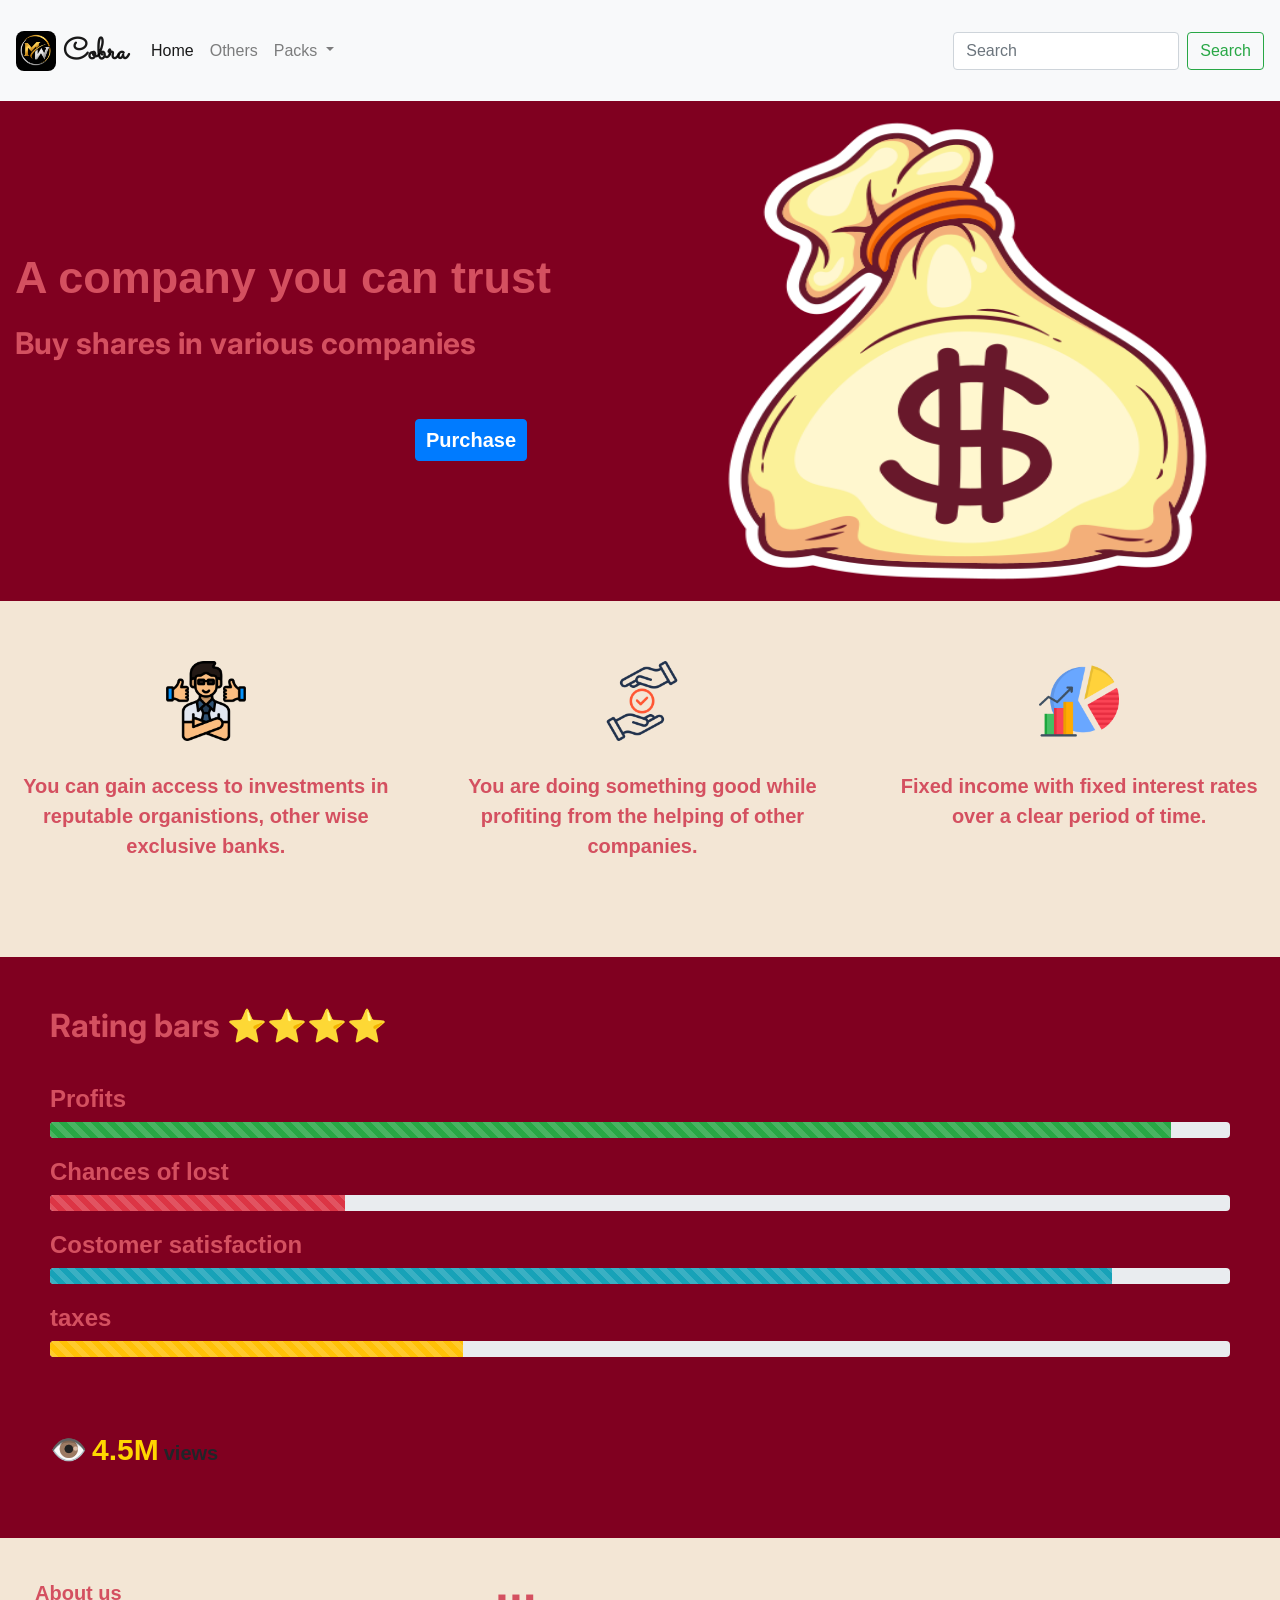
<file: protegy2/landing page/index.html>
<!DOCTYPE html>
<html lang="en">
<head>
    <meta charset="UTF-8">
    <meta name="viewport" content="width=device-width, initial-scale=1.0">
    <title>Cobra institute</title>
    <link rel="stylesheet" href="https://cdn.jsdelivr.net/npm/bootstrap@4.6.2/dist/css/bootstrap.min.css" integrity="sha384-xOolHFLEh07PJGoPkLv1IbcEPTNtaed2xpHsD9ESMhqIYd0nLMwNLD69Npy4HI+N" crossorigin="anonymous">
    <link rel="stylesheet" href="styles.css">
    <script src="https://cdn.jsdelivr.net/npm/jquery@3.5.1/dist/jquery.slim.min.js" integrity="sha384-DfXdz2htPH0lsSSs5nCTpuj/zy4C+OGpamoFVy38MVBnE+IbbVYUew+OrCXaRkfj" crossorigin="anonymous"></script>
<script src="https://cdn.jsdelivr.net/npm/bootstrap@4.6.2/dist/js/bootstrap.bundle.min.js" integrity="sha384-Fy6S3B9q64WdZWQUiU+q4/2Lc9npb8tCaSX9FK7E8HnRr0Jz8D6OP9dO5Vg3Q9ct" crossorigin="anonymous"></script>
<link rel="preconnect" href="https://fonts.googleapis.com">
<link rel="preconnect" href="https://fonts.gstatic.com" crossorigin>
<link href="https://fonts.googleapis.com/css2?family=Caacupe+One&family=Sacramento&display=swap" rel="stylesheet">
<link rel="preconnect" href="https://fonts.googleapis.com">
<link rel="preconnect" href="https://fonts.gstatic.com" crossorigin>
<link href="https://fonts.googleapis.com/css2?family=Inter:ital,opsz,wght@0,14..32,100..900;1,14..32,100..900&display=swap" rel="stylesheet">
</head>
<body>
    <section id="first">
      <div id="navbar">
<nav class="navbar navbar-expand-lg navbar-light bg-light" id="navigation">
  <a class="navbar-brand" href="#" id="profile-link">
    <img src="profile picture.png" width="40" height="40" class="d-inline-block align-top" id="profile" alt="">
    Cobra
  </a>
  <button class="navbar-toggler" type="button" data-toggle="collapse" data-target="#navbarSupportedContent" aria-controls="navbarSupportedContent" aria-expanded="false" aria-label="Toggle navigation">
    <span class="navbar-toggler-icon"></span>
  </button>

  <div class="collapse navbar-collapse" id="navbarSupportedContent">
    <ul class="navbar-nav mr-auto">
      <li class="nav-item active">
        <a class="nav-link" href="#">Home <span class="sr-only">(current)</span></a>
      </li>
      <li class="nav-item">
        <a class="nav-link" href="#">Others</a>
      </li>
      <li class="nav-item dropdown">
        <a class="nav-link dropdown-toggle" href="#" role="button" data-toggle="dropdown" aria-expanded="false">
           Packs
        </a>
        <div class="dropdown-menu">
          <a class="dropdown-item" href="#">Budget pack</a>
          <a class="dropdown-item" href="#">Compact pack</a>
          <div class="dropdown-divider"></div>
          <a class="dropdown-item" href="#">Premium pack</a>
        </div>
      </li>
    </ul>
    <form class="form-inline my-2 my-lg-0">
      <input class="form-control mr-sm-2" type="search" placeholder="Search" aria-label="Search">
      <button class="btn btn-outline-success my-2 my-sm-0" type="submit">Search</button>
    </form>
  </div>
</nav>
</div>
<div id="explain" class="row">
<div class="col-md-6" id="text">
   <h2 id="h2">A company you can trust</h2>
   <h4 id="myh4">Buy shares in various companies</h4>
   <a href="form/get started.html" type="button" class="btn btn-primary" id="purchase-button">Purchase</a>
</div>
<img src="money-bag.png" alt="" class="col-md-6" id="img">
</div>
</section>
<section class="row" id="second">
    <div class="col-md-4  merits">
        <img src="good-vibes (1).png" alt="" class="pics">
        <p class="myp">You can gain access to investments in reputable organistions, other wise exclusive banks.</p>
    </div>
    <div class="col-md-4  merits">
        <img src="mutual-support.png" alt="" class="pics">
        <p class="myp">You are doing something good while profiting from the helping of other companies.</p>
    </div>
    <div class="col-md-4 merits">
        <img src="market-share.png" alt="" class="pics">
        <p class="myp">Fixed income with fixed interest rates over a clear period of time.</p>
    </div>
</section>
<section id="third">
   <h2 id="myh2">Rating bars  ⭐⭐⭐⭐</h2>
   <div class="rt">
    <h4>Profits</h4>
      <div class="progress">
  <div class="progress-bar progress-bar-striped progress-bar-animated bg-success" role="progressbar" aria-valuenow="75" aria-valuemin="0" aria-valuemax="100" style="width: 95%"></div>
</div>
   </div>
   <div class="rt">
    <h4>Chances of lost</h4>
      <div class="progress">
  <div class="progress-bar progress-bar-striped progress-bar-animated bg-danger" role="progressbar" aria-valuenow="75" aria-valuemin="0" aria-valuemax="100" style="width: 25%"></div>
</div>
   </div>
   <div class="rt">
    <h4>Costomer satisfaction</h4>
      <div class="progress">
  <div class="progress-bar progress-bar-striped progress-bar-animated bg-info" role="progressbar" aria-valuenow="75" aria-valuemin="0" aria-valuemax="100" style="width: 90%"></div>
</div>
   </div>
   <div class="rt">
    <h4>taxes</h4>
      <div class="progress">
  <div class="progress-bar progress-bar-striped progress-bar-animated bg-warning" role="progressbar" aria-valuenow="75" aria-valuemin="0" aria-valuemax="100" style="width: 35%"></div>
</div>
   </div>
   <p id="views"><span id="eye">👁</span><span>4.5M</span>views</p>
</section>
  <script src="javascript.js"></script>
<section id="forth" class="row"> 
  <div id="footer"class="col row">
  <a href="" class="link col" id="abt">About us</a>
   <a href="" class="link col" id="dots">...</a>
   </div>
</section>
</body>
</html>
</file>
<file: protegy2/landing page/styles.css>
/*************************** ID STYLING *********************/
#navigation-bar{
    width: 100%;
}
#first{
    background-color: #800020;
}
#profile-link{ 
    margin-top: 6px;
    font-family: 'Sacramento', cursive;
    font-size: 30px;
    font-weight: bold;
}
#profile{
    border-radius: 20%;
    margin-bottom: 3px;
}
#explain{
    /* margin-top: 70px;
    margin-left: 20px; */
    margin: 0;
}
#text{
    margin-top: 150px;
}
#h2{
    font-weight: bold;
    font-size: 45px;
    margin-bottom: 10px;
    color: #D45060;
}
#navigation{
    padding-top: 20px;
    padding-bottom: 20px;
}
#img{
    height: 500px;
    padding-right: 0;
}
#myh4{
    margin-top: 20px;
    font-size: 30px;
    font-family: 'Inter', sans-serif;
}
#second{
    margin-top: 80px;
    /* padding: 0 90px; */
    margin-top: 40px;
    padding: 0;
    padding: 0;
}
#purchase-button{
    margin-top: 20px;
    padding: 5px 10px;
    font-weight: bold;
    font-size: 20px;
    position: relative;
    top: 30px;
    left: 400px;
}
#third{
    margin-top: 60px;
    padding: 50px;
    background-color: #800020;
}
#myh2{
    color:#D45060;
    font-weight: bold;
    margin-bottom: 20px;
     font-family: 'Inter', sans-serif;
}
#text{
    padding-right: 20px;
}
#dots{
    font-size: 50px;
    text-decoration: none;
}
#abt{
    margin-top: 30px;
    text-decoration: none;
}
#copy{
    display: inline-block;
}
#footer{
    padding: 10px 30px;
}
#eye{
    font-size: 30px;
}
#forth{
    width:1000px;
    margin-right: 0;
    padding-left: 20px;
}
/*******************************CLASS STYLING****************************/
.pics{
    width:80px;
    height: 80px;
    margin-bottom: 30px;
}
.merits{
    text-align: center;
    padding-left: 20px;
    padding-top: 20px;
    padding-bottom: 20px;
}

.myp{
    font-size: 20px;
    font-weight: bold;
    color: #D45060;
}
.rt{
    padding-top: 20px;
}
.link{
    color: #D45060;
    font-weight: bold;
    font-size: 20px;
}
#views{
    font-weight: bold;
    font-size: 15px;
    padding-top: 50px;
    font-size: 20px;
    margin-top: 20px;
}
/***************************************GENERAL STYLING*********************/
body{
    margin: 0;
    background-color: #F3E6D5;
}
h4{
    font-weight: bold;
    color: #D45060;
}
span{
    font-weight: bold;
    font-size: 30px;
    color: gold;
    padding-right: 5px;
}
/**************************************SUDO CLASS HOVER***************************/
#dots:hover{
    color: #800020;
}
#abt:hover{
    color: #800020;
}
.merits:hover{background-color: #FFF9F2;
}
</file>
